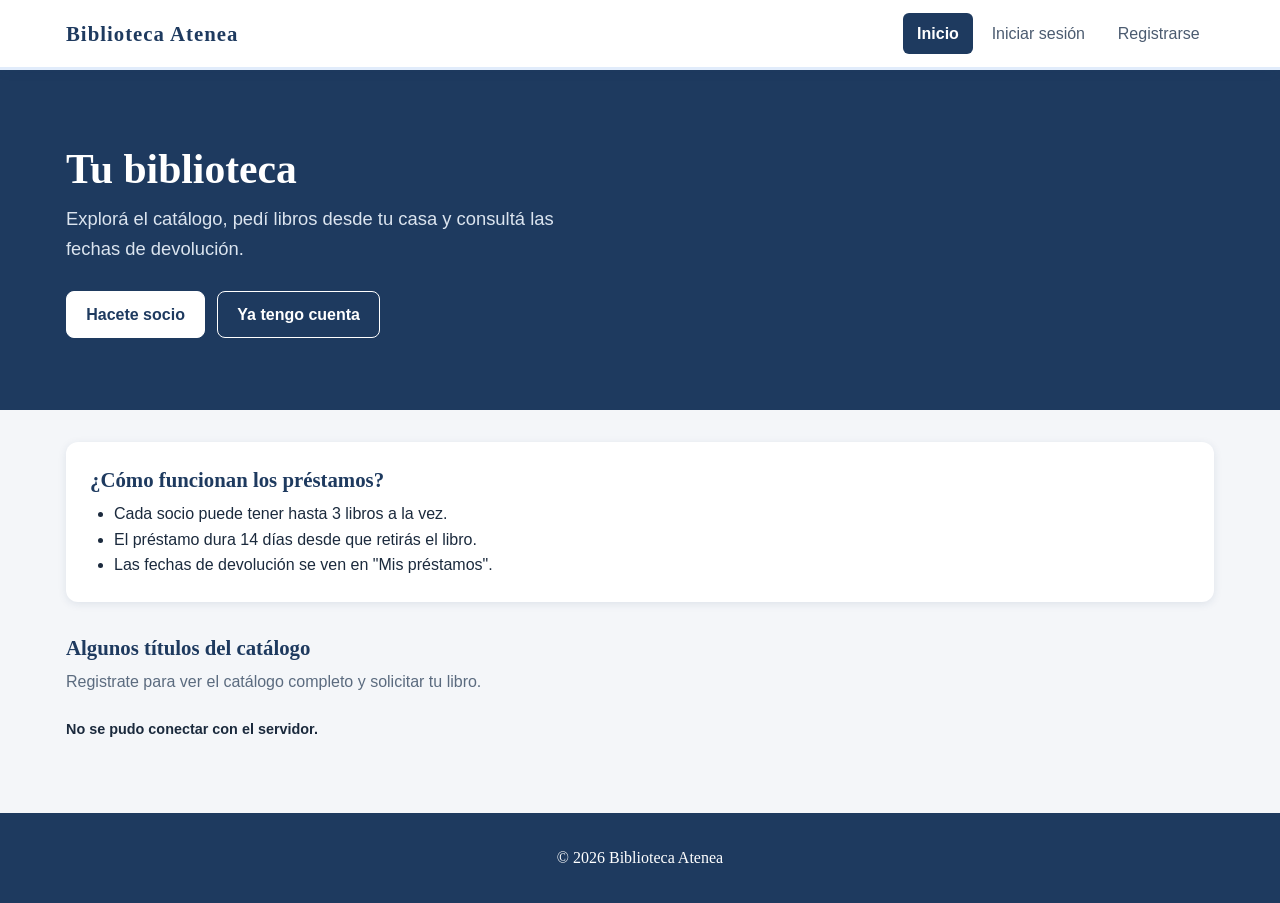
<file: index.html>
<!DOCTYPE html>
<html lang="es">
<head>
    <meta charset="UTF-8">
    <meta name="viewport" content="width=device-width, initial-scale=1.0">
    <title>Biblioteca Atenea - Préstamo de libros</title>
    <link rel="stylesheet" href="css/styles.css">
</head>
<body>
    <header id="encabezado" class="encabezado"></header>

    <main>
        <section class="hero">
            <div class="contenedor">
                <h1>Tu biblioteca</h1>
                <p>Explorá el catálogo, pedí libros desde tu casa y consultá las fechas de devolución.</p>
                <div id="acciones" class="hero-acciones">
                    <a class="btn btn-acento" href="registro.html">Hacete socio</a>
                    <a class="btn btn-claro" href="login.html">Ya tengo cuenta</a>
                </div>
            </div>
        </section>

        <div class="contenedor">
            <section class="panel info-prestamos">
                <h2>¿Cómo funcionan los préstamos?</h2>
                <ul class="lista">
                    <li>Cada socio puede tener hasta 3 libros a la vez.</li>
                    <li>El préstamo dura 14 días desde que retirás el libro.</li>
                    <li>Las fechas de devolución se ven en "Mis préstamos".</li>
                </ul>
            </section>

            <section class="seccion">
                <h2>Algunos títulos del catálogo</h2>
                <p class="texto-suave">Registrate para ver el catálogo completo y solicitar tu libro.</p>
                <div id="destacados" class="grilla-libros"></div>
            </section>
        </div>
    </main>

    <div id="mensaje" class="mensaje oculto"></div>

    <footer class="pie">
        <p>&copy; 2026 Biblioteca Atenea</p>
    </footer>

    <script src="js/config.js"></script>
    <script src="js/api.js"></script>
    <script src="js/auth.js"></script>
    <script src="js/ui.js"></script>
    <script src="js/paginas/inicio.js"></script>
</body>
</html>
</file>
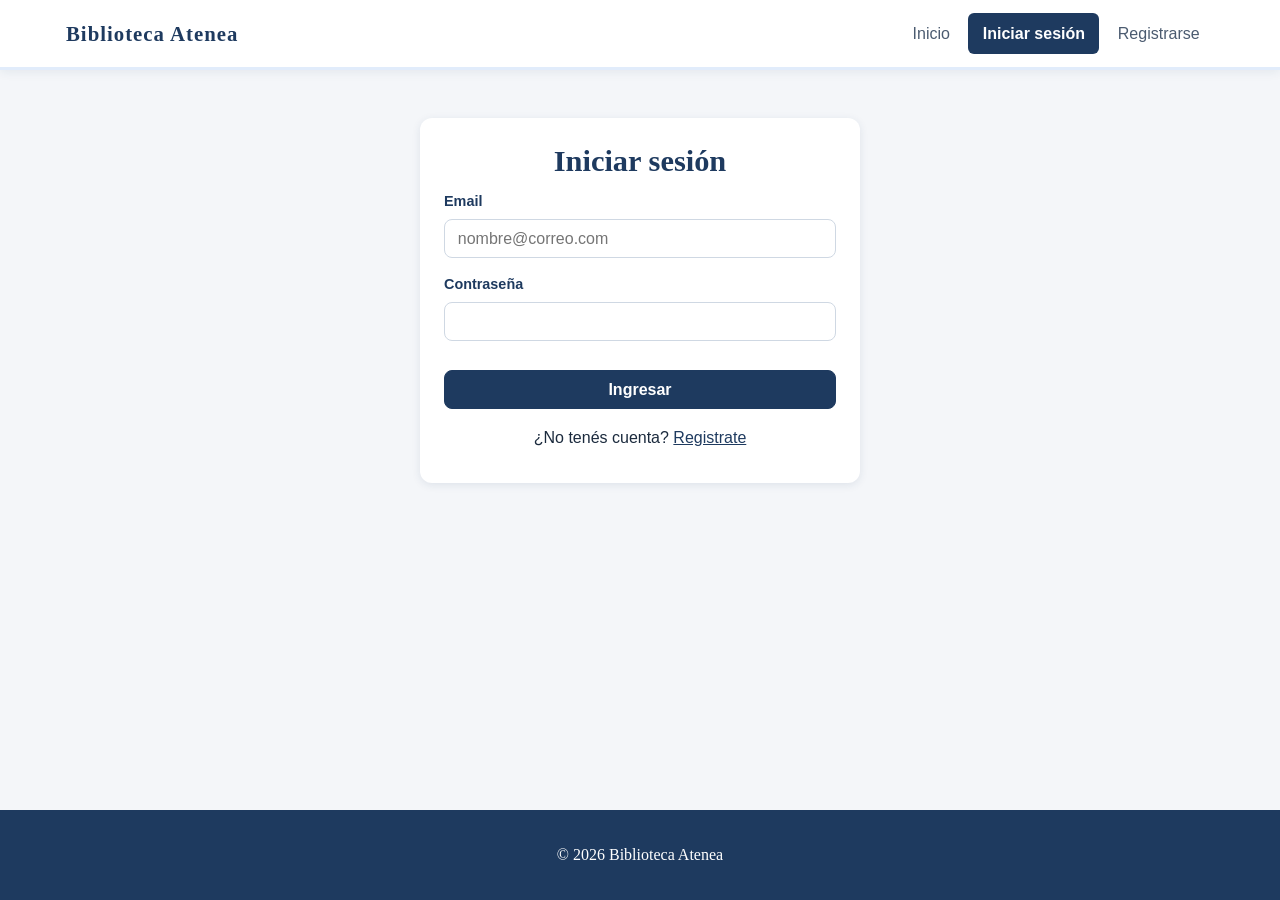
<file: admin-dashboard.html>
<!DOCTYPE html>
<html lang="es">
<head>
    <meta charset="UTF-8">
    <meta name="viewport" content="width=device-width, initial-scale=1.0">
    <title>Dashboard - Biblioteca Atenea</title>
    <link rel="stylesheet" href="css/styles.css">
</head>
<body>
    <header id="encabezado" class="encabezado"></header>

    <main id="contenido" class="contenedor oculto">
        <section class="cabecera cabecera-con-controles">
            <div>
                <h1>Dashboard</h1>
                <p class="texto-suave">Estado de los préstamos y libros más solicitados.</p>
            </div>
            <div class="campo">
                <label for="periodo">Período</label>
                <select id="periodo">
                    <option value="0">Todo el historial</option>
                    <option value="30">Últimos 30 días</option>
                    <option value="90">Últimos 90 días</option>
                </select>
            </div>
        </section>

        <section id="indicadores" class="indicadores"></section>

        <section class="graficos">
            <article class="panel">
                <h2>Estado de los préstamos</h2>
                <p class="texto-suave">Hacé clic en una columna para ver esos préstamos.</p>
                <div id="grafico-estados" class="grafico columnas"></div>
            </article>
            <article class="panel">
                <h2>Préstamos por género</h2>
                <div id="grafico-generos" class="grafico"></div>
            </article>
            <article class="panel grafico-ancho">
                <h2>Top 5 libros más solicitados</h2>
                <div id="grafico-libros" class="grafico"></div>
            </article>
        </section>

        <section class="panel seccion">
            <h2>Últimas solicitudes</h2>
            <div class="tabla-contenedor">
                <table class="tabla">
                    <thead>
                        <tr><th>Socio</th><th>Libro</th><th>Fecha</th><th>Estado</th></tr>
                    </thead>
                    <tbody id="tabla-ultimos"></tbody>
                </table>
            </div>
        </section>
    </main>

    <div id="mensaje" class="mensaje oculto"></div>

    <footer class="pie">
        <p>&copy; 2026 Biblioteca Atenea</p>
    </footer>

    <script src="js/config.js"></script>
    <script src="js/api.js"></script>
    <script src="js/auth.js"></script>
    <script src="js/ui.js"></script>
    <script src="js/paginas/admin-dashboard.js"></script>
</body>
</html>
</file>
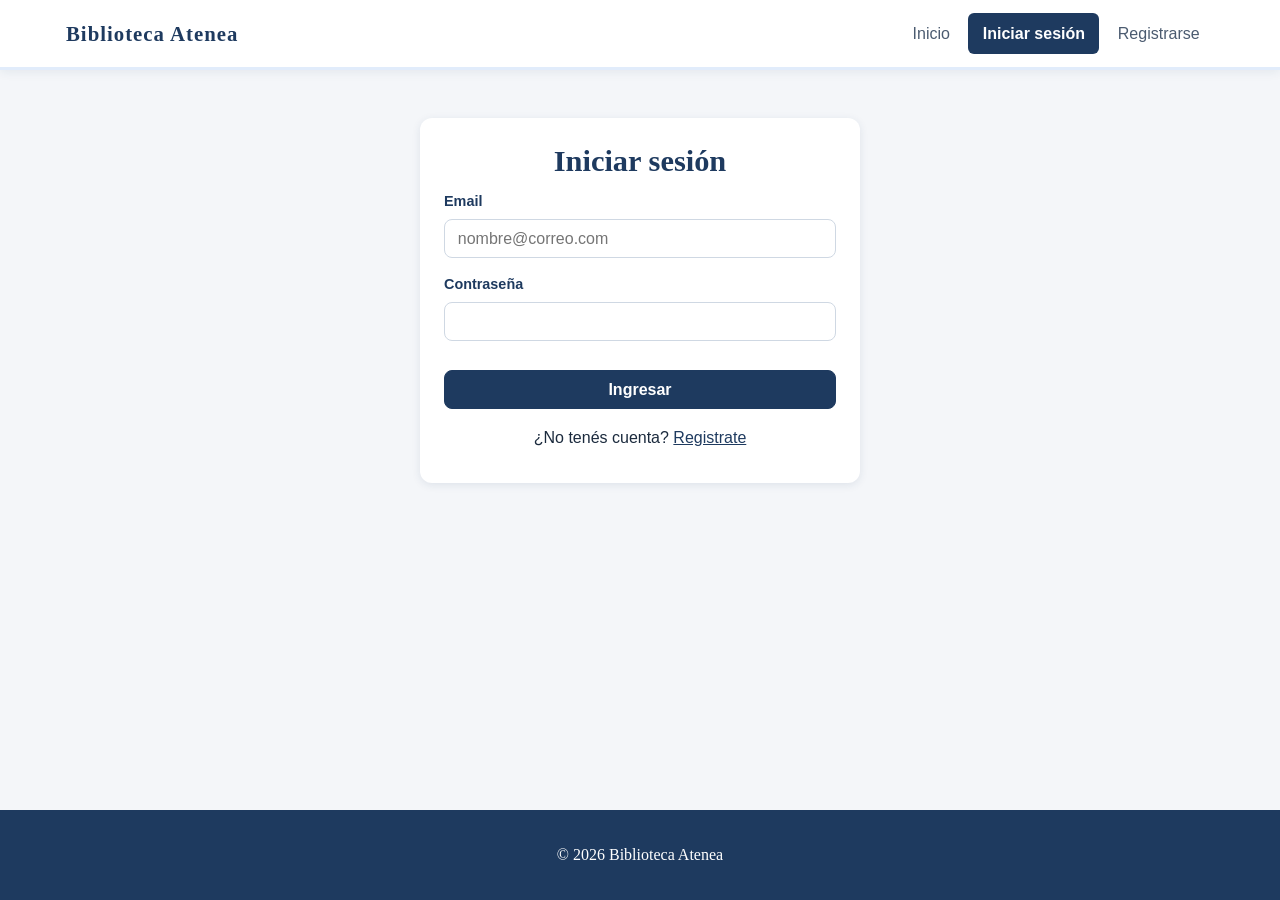
<file: admin-libros.html>
<!DOCTYPE html>
<html lang="es">
<head>
    <meta charset="UTF-8">
    <meta name="viewport" content="width=device-width, initial-scale=1.0">
    <title>Libros - Biblioteca Atenea</title>
    <link rel="stylesheet" href="css/styles.css">
</head>
<body>
    <header id="encabezado" class="encabezado"></header>

    <main id="contenido" class="contenedor oculto">
        <section class="cabecera">
            <h1>Inventario de libros</h1>
            <p id="resumen" class="texto-suave">Alta, baja y modificación de libros.</p>
        </section>

        <div class="dos-columnas">
            <section class="panel">
                <h2 id="titulo-form">Nuevo libro</h2>
                <form id="form-libro" class="formulario">
                    <label for="titulo">Título</label>
                    <input type="text" id="titulo" maxlength="120">

                    <label for="autor">Autor</label>
                    <input type="text" id="autor" maxlength="80">

                    <label for="genero">Género</label>
                    <input type="text" id="genero" maxlength="40">

                    <label for="isbn">ISBN (10 o 13 números)</label>
                    <input type="text" id="isbn" placeholder="9788437604572">

                    <label for="portada">URL de la portada (opcional)</label>
                    <input type="text" id="portada" placeholder="https://...">

                    <label class="check"><input type="checkbox" id="disponible" checked> Disponible para préstamo</label>

                    <p id="error-libro" class="error"></p>
                    <div class="botones">
                        <button type="submit" class="btn">Guardar</button>
                        <button type="button" id="btn-cancelar" class="btn btn-secundario">Cancelar</button>
                    </div>
                </form>
            </section>

            <section>
                <div class="filtros">
                    <div class="campo campo-busqueda">
                        <label for="buscador">Buscar</label>
                        <input type="search" id="buscador" placeholder="Título, autor o ISBN">
                    </div>
                    <div class="campo">
                        <label for="filtro-genero">Género</label>
                        <select id="filtro-genero"></select>
                    </div>
                    <div class="campo">
                        <label for="filtro-disponible">Disponibilidad</label>
                        <select id="filtro-disponible">
                            <option value="">Todos</option>
                            <option value="si">Disponibles</option>
                            <option value="no">Prestados</option>
                        </select>
                    </div>
                </div>

                <div class="panel tabla-contenedor">
                    <table class="tabla">
                        <thead>
                            <tr><th>Libro</th><th>Género</th><th>ISBN</th><th>Estado</th><th>Acciones</th></tr>
                        </thead>
                        <tbody id="tabla-libros"></tbody>
                    </table>
                </div>
            </section>
        </div>
    </main>

    <div id="mensaje" class="mensaje oculto"></div>

    <footer class="pie">
        <p>&copy; 2026 Biblioteca Atenea</p>
    </footer>

    <script src="js/config.js"></script>
    <script src="js/api.js"></script>
    <script src="js/auth.js"></script>
    <script src="js/ui.js"></script>
    <script src="js/paginas/admin-libros.js"></script>
</body>
</html>
</file>
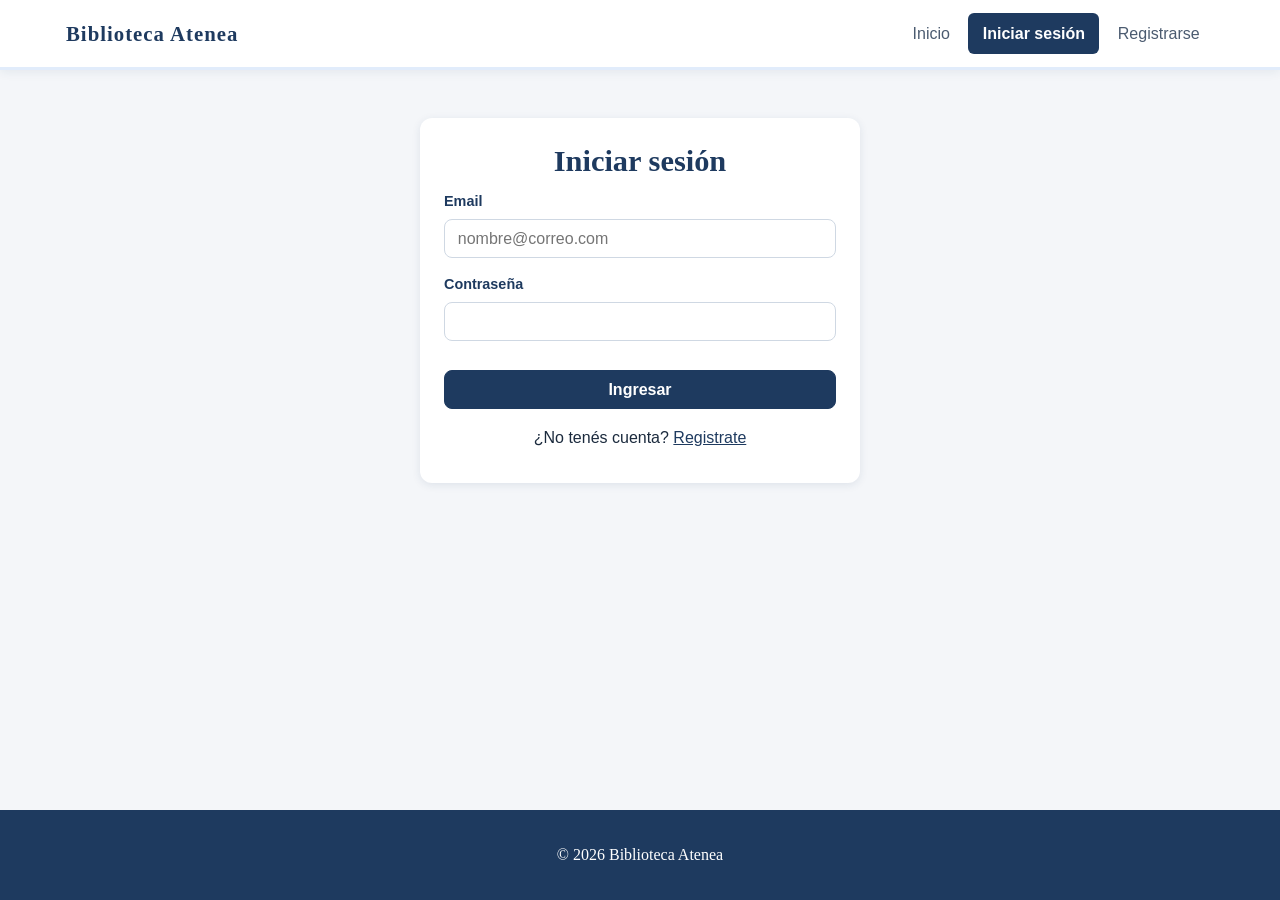
<file: admin-prestamos.html>
<!DOCTYPE html>
<html lang="es">
<head>
    <meta charset="UTF-8">
    <meta name="viewport" content="width=device-width, initial-scale=1.0">
    <title>Préstamos - Biblioteca Atenea</title>
    <link rel="stylesheet" href="css/styles.css">
</head>
<body>
    <header id="encabezado" class="encabezado"></header>

    <main id="contenido" class="contenedor oculto">
        <section class="cabecera">
            <h1>Gestión de préstamos</h1>
            <p id="resumen" class="texto-suave">Confirmá entregas, registrá devoluciones y controlá vencimientos.</p>
        </section>

        <section class="filtros">
            <div class="campo campo-busqueda">
                <label for="buscador">Buscar</label>
                <input type="search" id="buscador" placeholder="Socio, email o libro">
            </div>
            <div class="campo">
                <label for="filtro-estado">Estado</label>
                <select id="filtro-estado">
                    <option value="">Todos</option>
                    <option value="Solicitado">Solicitado</option>
                    <option value="En préstamo">En préstamo</option>
                    <option value="Devuelto">Devuelto</option>
                    <option value="Vencido">Vencido</option>
                </select>
            </div>
            <div class="campo">
                <label for="orden">Ordenar por</label>
                <select id="orden">
                    <option value="reciente">Más recientes</option>
                    <option value="limite">Fecha límite más próxima</option>
                </select>
            </div>
        </section>

        <section class="panel tabla-contenedor">
            <table class="tabla">
                <thead>
                    <tr>
                        <th>Socio</th><th>Libro</th><th>Préstamo</th><th>Límite</th>
                        <th>Estado</th><th>Cambiar estado</th><th></th>
                    </tr>
                </thead>
                <tbody id="tabla-prestamos"></tbody>
            </table>
        </section>
    </main>

    <div id="mensaje" class="mensaje oculto"></div>

    <footer class="pie">
        <p>&copy; 2026 Biblioteca Atenea</p>
    </footer>

    <script src="js/config.js"></script>
    <script src="js/api.js"></script>
    <script src="js/auth.js"></script>
    <script src="js/ui.js"></script>
    <script src="js/paginas/admin-prestamos.js"></script>
</body>
</html>
</file>
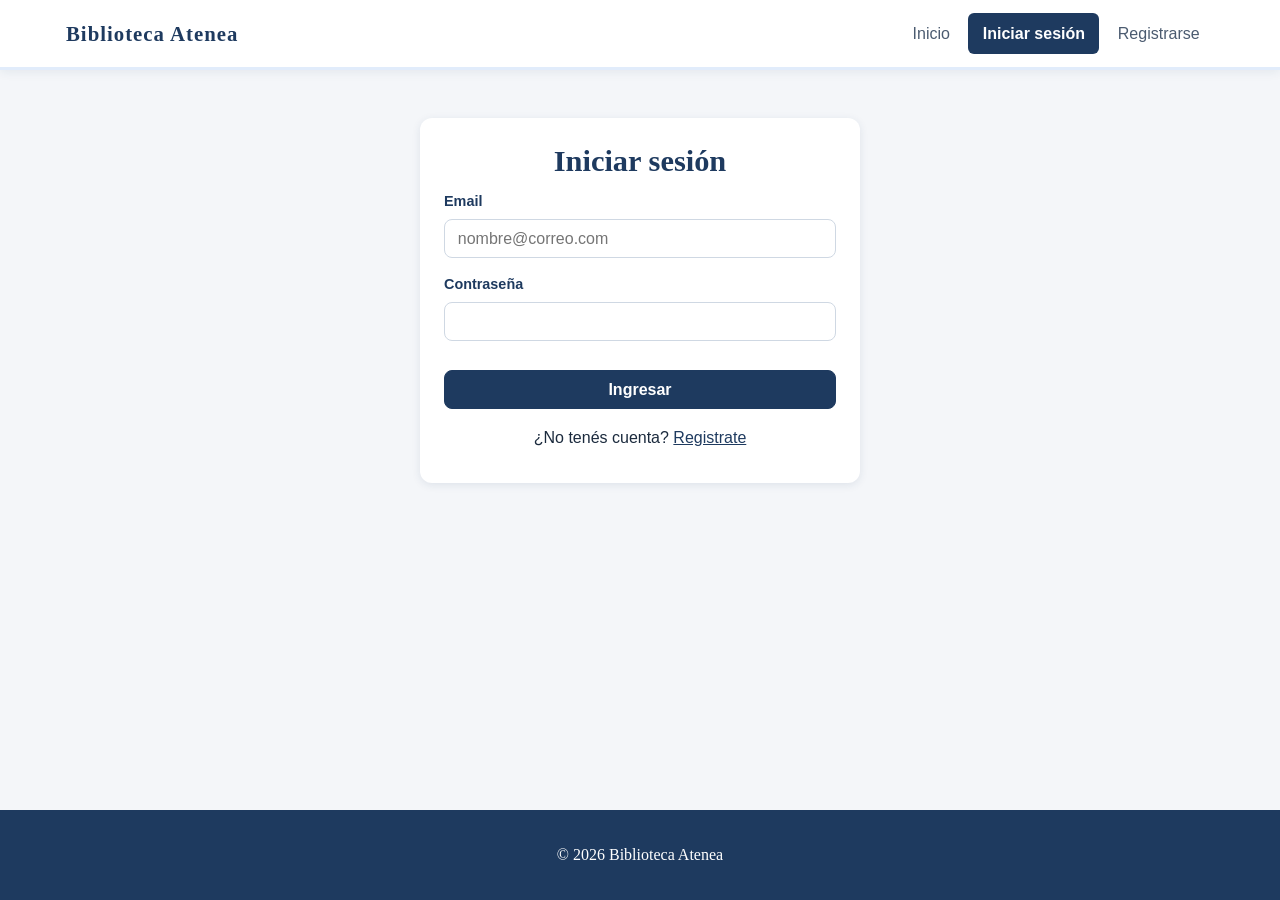
<file: admin-usuarios.html>
<!DOCTYPE html>
<html lang="es">
<head>
    <meta charset="UTF-8">
    <meta name="viewport" content="width=device-width, initial-scale=1.0">
    <title>Usuarios - Biblioteca Atenea</title>
    <link rel="stylesheet" href="css/styles.css">
</head>
<body>
    <header id="encabezado" class="encabezado"></header>

    <main id="contenido" class="contenedor oculto">
        <section class="cabecera">
            <h1>Usuarios</h1>
            <p id="resumen" class="texto-suave">Alta de usuarios y cambio de contraseñas.</p>
        </section>

        <div class="dos-columnas">
            <div>
                <section class="panel">
                    <h2>Nuevo usuario</h2>
                    <form id="form-usuario" class="formulario">
                        <label for="nombre">Nombre y apellido</label>
                        <input type="text" id="nombre" maxlength="60">

                        <label for="email">Email</label>
                        <input type="email" id="email">

                        <label for="password">Contraseña (mínimo 6 caracteres)</label>
                        <input type="password" id="password">

                        <label for="role">Rol</label>
                        <select id="role">
                            <option value="USUARIO">USUARIO (socio)</option>
                            <option value="ADMIN">ADMIN</option>
                        </select>

                        <p id="error-usuario" class="error"></p>
                        <button type="submit" class="btn">Crear usuario</button>
                    </form>
                </section>

                <!-- Se muestra al tocar "Cambiar contraseña" en la tabla -->
                <section id="panel-password" class="panel oculto">
                    <h2>Cambiar contraseña</h2>
                    <p id="usuario-elegido" class="texto-suave"></p>
                    <form id="form-password" class="formulario">
                        <label for="nueva">Nueva contraseña</label>
                        <input type="password" id="nueva">

                        <label for="confirmar">Repetir contraseña</label>
                        <input type="password" id="confirmar">

                        <p id="error-password" class="error"></p>
                        <div class="botones">
                            <button type="submit" class="btn">Guardar contraseña</button>
                            <button type="button" id="btn-cancelar" class="btn btn-secundario">Cancelar</button>
                        </div>
                    </form>
                </section>
            </div>

            <section>
                <div class="filtros">
                    <div class="campo campo-busqueda">
                        <label for="buscador">Buscar</label>
                        <input type="search" id="buscador" placeholder="Nombre o email">
                    </div>
                    <div class="campo">
                        <label for="filtro-rol">Rol</label>
                        <select id="filtro-rol">
                            <option value="">Todos</option>
                            <option value="USUARIO">Socios</option>
                            <option value="ADMIN">Administradores</option>
                        </select>
                    </div>
                </div>
                <div class="panel tabla-contenedor">
                    <table class="tabla">
                        <thead>
                            <tr><th>Usuario</th><th>Rol</th><th>Préstamos activos</th><th>Acciones</th></tr>
                        </thead>
                        <tbody id="tabla-usuarios"></tbody>
                    </table>
                </div>
            </section>
        </div>
    </main>

    <div id="mensaje" class="mensaje oculto"></div>

    <footer class="pie">
        <p>&copy; 2026 Biblioteca Atenea</p>
    </footer>

    <script src="js/config.js"></script>
    <script src="js/api.js"></script>
    <script src="js/auth.js"></script>
    <script src="js/ui.js"></script>
    <script src="js/paginas/admin-usuarios.js"></script>
</body>
</html>
</file>
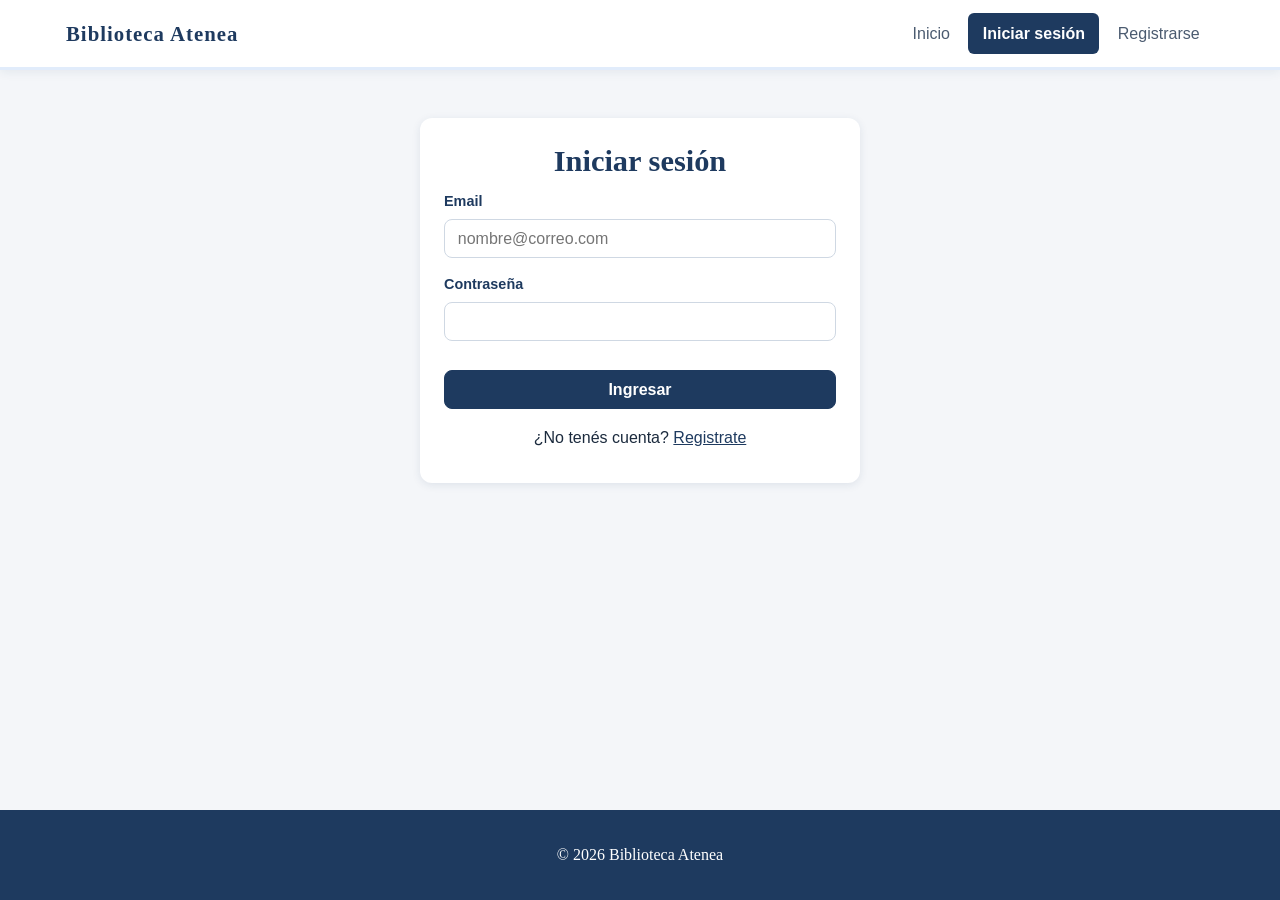
<file: catalogo.html>
<!DOCTYPE html>
<html lang="es">
<head>
    <meta charset="UTF-8">
    <meta name="viewport" content="width=device-width, initial-scale=1.0">
    <title>Catálogo - Biblioteca Atenea</title>
    <link rel="stylesheet" href="css/styles.css">
</head>
<body>
    <header id="encabezado" class="encabezado"></header>

    <main id="contenido" class="contenedor oculto">
        <section class="cabecera">
            <h1>Catálogo</h1>
            <p class="texto-suave">Explorá los libros y pedí tu préstamo online.</p>
        </section>

        <section class="filtros">
            <div class="campo campo-busqueda">
                <label for="buscador">Buscar</label>
                <input type="search" id="buscador" placeholder="Título, autor o ISBN">
            </div>
            <div class="campo">
                <label for="filtro-genero">Género</label>
                <select id="filtro-genero"></select>
            </div>
            <div class="campo">
                <label for="filtro-autor">Autor</label>
                <select id="filtro-autor"></select>
            </div>
            <label class="check"><input type="checkbox" id="solo-disponibles"> Solo disponibles</label>
            <button type="button" id="btn-limpiar" class="btn btn-secundario">Limpiar</button>
        </section>

        <p id="contador" class="texto-suave"></p>
        <section id="grilla-libros" class="grilla-libros"></section>
    </main>

    <!-- Ventana para confirmar la solicitud de préstamo -->
    <div id="modal" class="modal oculto">
        <div class="modal-contenido">
            <h2>Solicitar préstamo</h2>
            <div id="detalle" class="detalle"></div>
            <p class="nota">El plazo de devolución empieza a contar cuando retirás el libro en la biblioteca.</p>
            <p id="error-modal" class="error"></p>
            <div class="modal-botones">
                <button type="button" id="btn-cancelar" class="btn btn-secundario">Cancelar</button>
                <button type="button" id="btn-confirmar" class="btn">Confirmar solicitud</button>
            </div>
        </div>
    </div>

    <div id="mensaje" class="mensaje oculto"></div>

    <footer class="pie">
        <p>&copy; 2026 Biblioteca Atenea</p>
    </footer>

    <script src="js/config.js"></script>
    <script src="js/api.js"></script>
    <script src="js/auth.js"></script>
    <script src="js/ui.js"></script>
    <script src="js/paginas/catalogo.js"></script>
</body>
</html>
</file>
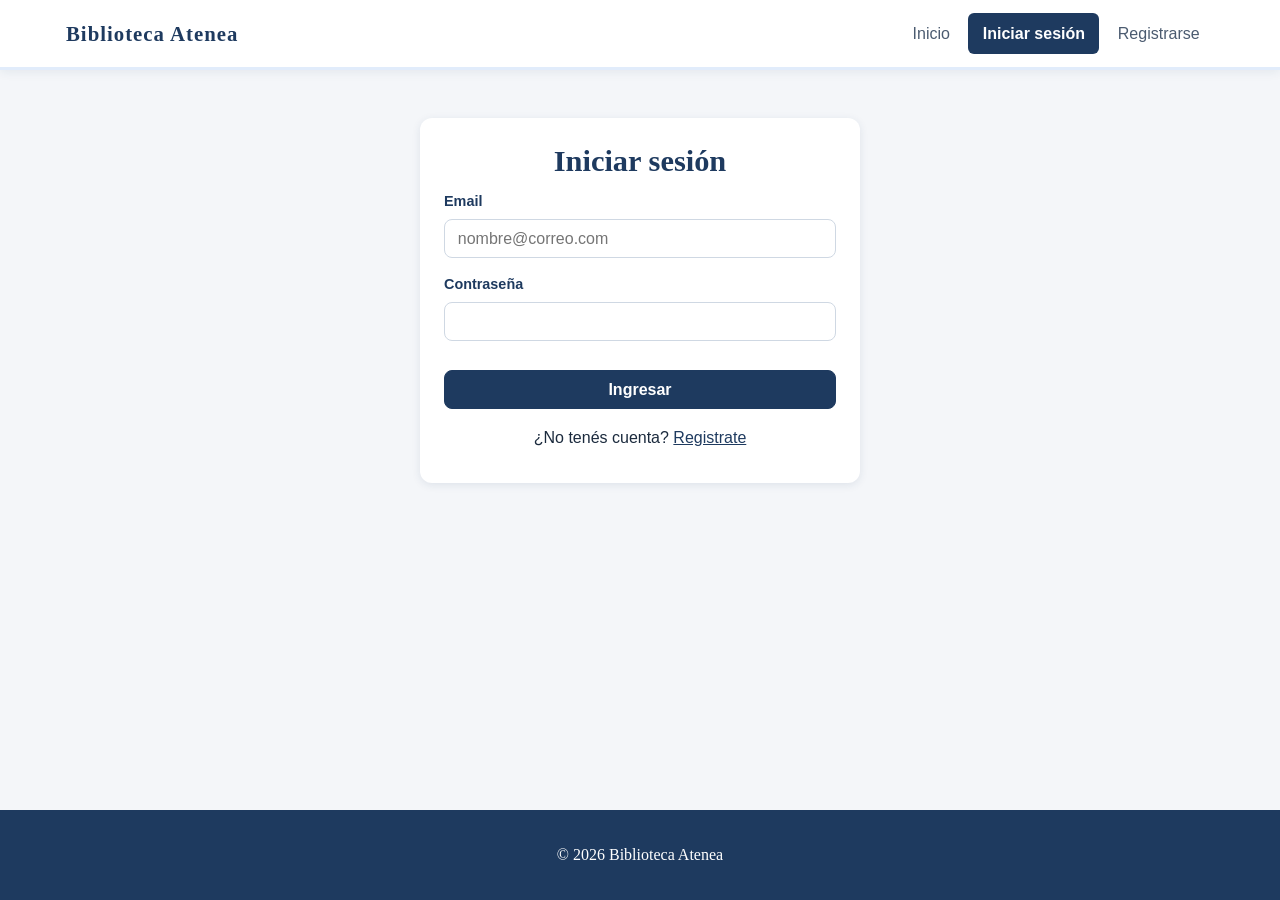
<file: login.html>
<!DOCTYPE html>
<html lang="es">
<head>
    <meta charset="UTF-8">
    <meta name="viewport" content="width=device-width, initial-scale=1.0">
    <title>Iniciar sesión - Biblioteca Atenea</title>
    <link rel="stylesheet" href="css/styles.css">
</head>
<body>
    <header id="encabezado" class="encabezado"></header>

    <main class="contenedor">
        <section class="panel panel-form">
            <h1>Iniciar sesión</h1>
            <form id="form-login" class="formulario">
                <label for="email">Email</label>
                <input type="email" id="email" placeholder="nombre@correo.com" required>

                <label for="password">Contraseña</label>
                <input type="password" id="password" required>

                <p id="error-login" class="error"></p>
                <button type="submit" class="btn btn-bloque">Ingresar</button>
            </form>
            <p class="centrado">¿No tenés cuenta? <a href="registro.html">Registrate</a></p>
        </section>
    </main>

    <div id="mensaje" class="mensaje oculto"></div>

    <footer class="pie">
        <p>&copy; 2026 Biblioteca Atenea</p>
    </footer>

    <script src="js/config.js"></script>
    <script src="js/api.js"></script>
    <script src="js/auth.js"></script>
    <script src="js/ui.js"></script>
    <script src="js/paginas/login.js"></script>
</body>
</html>
</file>
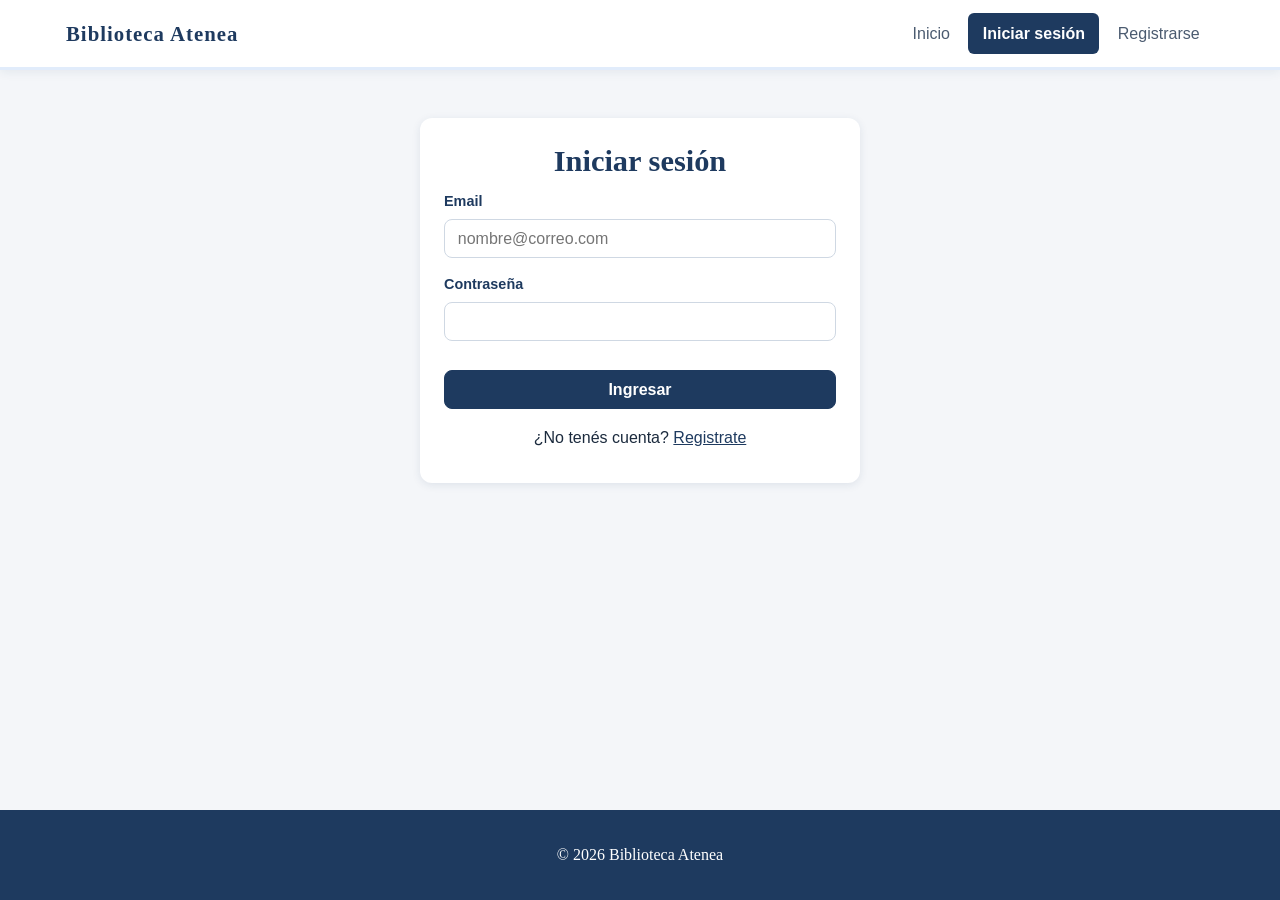
<file: mis-prestamos.html>
<!DOCTYPE html>
<html lang="es">
<head>
    <meta charset="UTF-8">
    <meta name="viewport" content="width=device-width, initial-scale=1.0">
    <title>Mis préstamos - Biblioteca Atenea</title>
    <link rel="stylesheet" href="css/styles.css">
</head>
<body>
    <header id="encabezado" class="encabezado"></header>

    <main id="contenido" class="contenedor oculto">
        <section class="cabecera">
            <h1>Mis préstamos</h1>
            <p class="texto-suave">Tus préstamos activos, las fechas límite y tu historial.</p>
        </section>

        <section id="resumen" class="indicadores"></section>

        <div class="pestanas">
            <button type="button" class="pestana activa" data-vista="activos">Activos (<span>0</span>)</button>
            <button type="button" class="pestana" data-vista="historial">Historial (<span>0</span>)</button>
            <button type="button" class="pestana" data-vista="todos">Todos (<span>0</span>)</button>
        </div>

        <section id="lista-prestamos" class="lista-prestamos"></section>
    </main>

    <div id="mensaje" class="mensaje oculto"></div>

    <footer class="pie">
        <p>&copy; 2026 Biblioteca Atenea</p>
    </footer>

    <script src="js/config.js"></script>
    <script src="js/api.js"></script>
    <script src="js/auth.js"></script>
    <script src="js/ui.js"></script>
    <script src="js/paginas/mis-prestamos.js"></script>
</body>
</html>
</file>
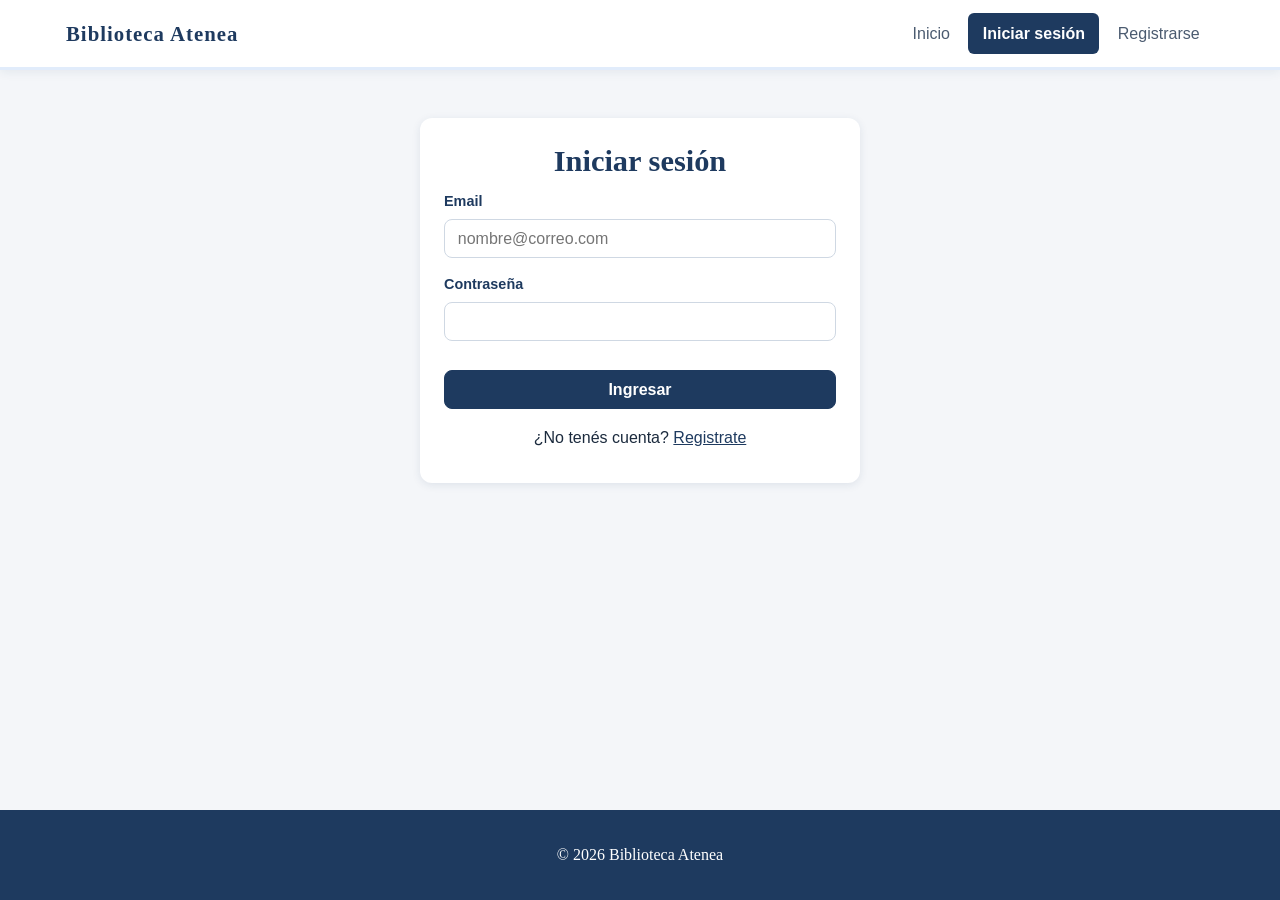
<file: perfil.html>
<!DOCTYPE html>
<html lang="es">
<head>
    <meta charset="UTF-8">
    <meta name="viewport" content="width=device-width, initial-scale=1.0">
    <title>Mi perfil - Biblioteca Atenea</title>
    <link rel="stylesheet" href="css/styles.css">
</head>
<body>
    <header id="encabezado" class="encabezado"></header>

    <main id="contenido" class="contenedor oculto">
        <section class="cabecera">
            <h1>Mi perfil</h1>
            <p class="texto-suave">Tus datos personales de socio.</p>
        </section>

        <div class="dos-columnas">
            <section class="panel">
                <h2>Datos personales</h2>
                <form id="form-datos" class="formulario">
                    <label for="nombre">Nombre y apellido</label>
                    <input type="text" id="nombre" maxlength="60" required>

                    <label for="email">Email</label>
                    <input type="email" id="email" required>

                    <p id="error-datos" class="error"></p>
                    <button type="submit" class="btn">Guardar cambios</button>
                </form>
            </section>

            <section class="panel">
                <h2>Cambiar contraseña</h2>
                <form id="form-password" class="formulario">
                    <label for="actual">Contraseña actual</label>
                    <input type="password" id="actual" required>

                    <label for="nueva">Nueva contraseña (mínimo 6 caracteres)</label>
                    <input type="password" id="nueva" required>

                    <label for="confirmar">Repetir nueva contraseña</label>
                    <input type="password" id="confirmar" required>

                    <p id="error-password" class="error"></p>
                    <button type="submit" class="btn">Actualizar contraseña</button>
                </form>
            </section>
        </div>
    </main>

    <div id="mensaje" class="mensaje oculto"></div>

    <footer class="pie">
        <p>&copy; 2026 Biblioteca Atenea</p>
    </footer>

    <script src="js/config.js"></script>
    <script src="js/api.js"></script>
    <script src="js/auth.js"></script>
    <script src="js/ui.js"></script>
    <script src="js/paginas/perfil.js"></script>
</body>
</html>
</file>
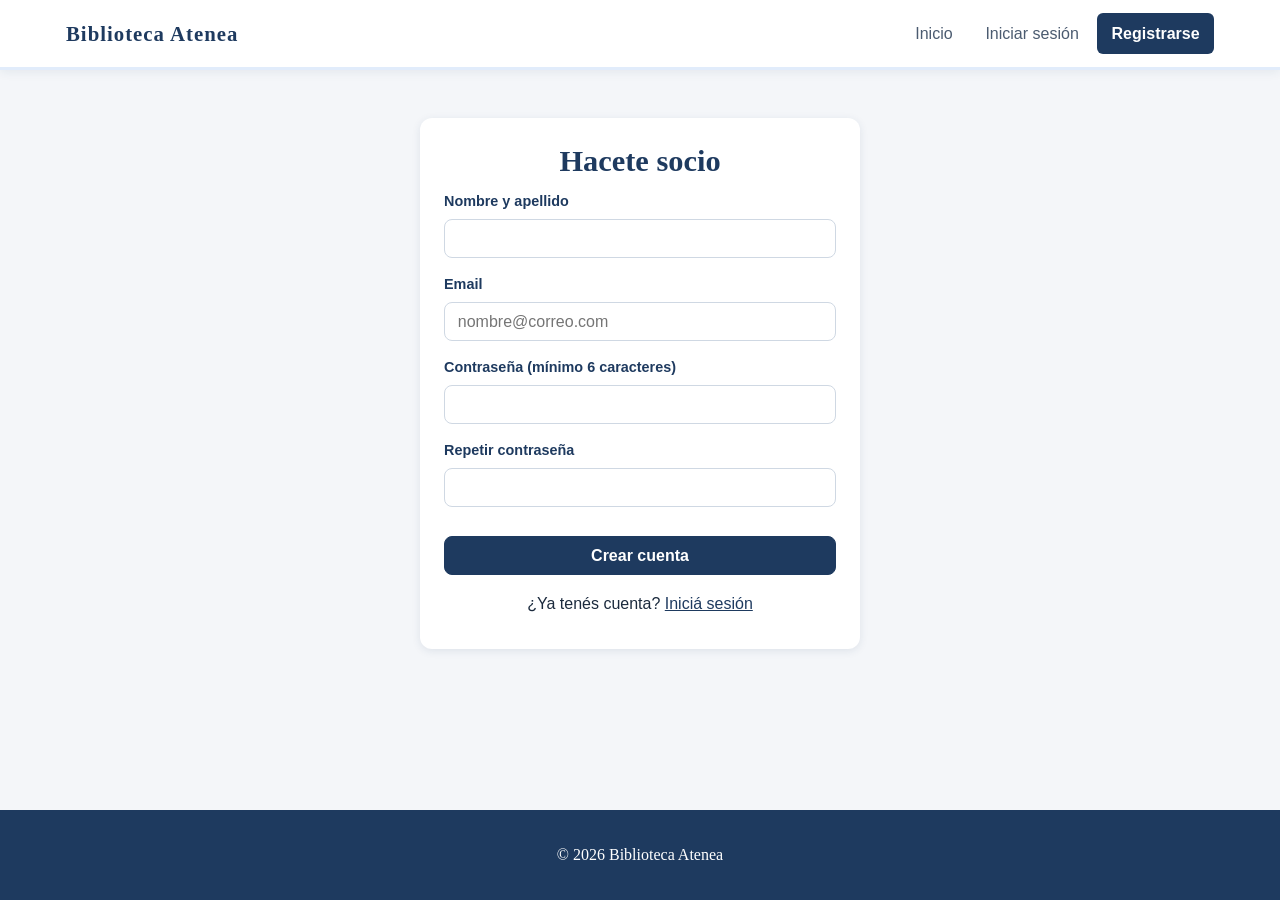
<file: registro.html>
<!DOCTYPE html>
<html lang="es">
<head>
    <meta charset="UTF-8">
    <meta name="viewport" content="width=device-width, initial-scale=1.0">
    <title>Registrarse - Biblioteca Atenea</title>
    <link rel="stylesheet" href="css/styles.css">
</head>
<body>
    <header id="encabezado" class="encabezado"></header>

    <main class="contenedor">
        <section class="panel panel-form">
            <h1>Hacete socio</h1>
            <form id="form-registro" class="formulario">
                <label for="nombre">Nombre y apellido</label>
                <input type="text" id="nombre" maxlength="60" required>

                <label for="email">Email</label>
                <input type="email" id="email" placeholder="nombre@correo.com" required>

                <label for="password">Contraseña (mínimo 6 caracteres)</label>
                <input type="password" id="password" required>

                <label for="confirmar">Repetir contraseña</label>
                <input type="password" id="confirmar" required>

                <p id="error-registro" class="error"></p>
                <button type="submit" class="btn btn-bloque">Crear cuenta</button>
            </form>
            <p class="centrado">¿Ya tenés cuenta? <a href="login.html">Iniciá sesión</a></p>
        </section>
    </main>

    <div id="mensaje" class="mensaje oculto"></div>

    <footer class="pie">
        <p>&copy; 2026 Biblioteca Atenea</p>
    </footer>

    <script src="js/config.js"></script>
    <script src="js/api.js"></script>
    <script src="js/auth.js"></script>
    <script src="js/ui.js"></script>
    <script src="js/paginas/registro.js"></script>
</body>
</html>
</file>
<file: css/styles.css>
/* Estilos generales - Biblioteca Atenea */

/* reset */
* {
    margin: 0;
    padding: 0;
    box-sizing: border-box;
}

body {
    font-family: Arial, Helvetica, sans-serif;
    font-size: 1rem;
    line-height: 1.6;
    color: #1b2a3d;
    background-color: #f4f6f9;
    min-height: 100vh;
    display: flex;
    flex-direction: column;
}

main {
    flex: 1;
    padding-bottom: 2rem;
}

h1, h2, h3 {
    font-family: Georgia, 'Times New Roman', serif;
    color: #1e3a5f;
    line-height: 1.3;
    margin-bottom: 0.5rem;
}

h1 { font-size: 1.9rem; }
h2 { font-size: 1.3rem; }
h3 { font-size: 1.1rem; }

p {
    margin-bottom: 0.5rem;
}

a {
    color: #1e3a5f;
}

img {
    max-width: 100%;
}

input, select, button {
    font-family: inherit;
    font-size: 1rem;
}

/* clases de ayuda */
.oculto {
    display: none !important;
}

.texto-suave {
    color: #5b6b7f;
}

.centrado {
    text-align: center;
    margin-top: 1rem;
}

.contenedor {
    width: 100%;
    max-width: 1180px;
    margin: 0 auto;
    padding: 0 1rem;
}

/* encabezado y menú */
.encabezado {
    background-color: #ffffff;
    color: #1e3a5f;
    position: sticky;
    top: 0;
    z-index: 10;
    border-bottom: 3px solid #e1ecfb;
    box-shadow: 0 2px 10px rgba(30, 58, 95, 0.08);
}

.barra-superior {
    display: flex;
    flex-wrap: wrap;
    justify-content: space-between;
    align-items: center;
    min-height: 4.2rem;
}

.logo {
    color: #1e3a5f;
    text-decoration: none;
    font-family: Georgia, 'Times New Roman', serif;
    font-size: 1.3rem;
    font-weight: bold;
    letter-spacing: 1px;
}

.btn-menu {
    background: none;
    border: 1px solid #1e3a5f;
    color: #1e3a5f;
    padding: 0.4rem 0.8rem;
    border-radius: 6px;
    cursor: pointer;
}

/* en celular el menú está oculto hasta tocar el botón */
.menu {
    display: none;
    width: 100%;
    padding-bottom: 1rem;
}

.menu.abierto {
    display: block;
}

.menu ul {
    list-style: none;
}

.menu a {
    display: block;
    padding: 0.5rem 0.9rem;
    color: #4b5b70;
    text-decoration: none;
    border-radius: 6px;
}

.menu a:hover {
    background-color: #eef2f7;
    color: #1e3a5f;
}

.menu a.activo {
    background-color: #1e3a5f;
    color: #ffffff;
    font-weight: bold;
}

.usuario {
    display: flex;
    justify-content: space-between;
    align-items: center;
    gap: 0.75rem;
    margin-top: 0.75rem;
    padding-top: 0.75rem;
    border-top: 1px solid #e1ecfb;
    font-size: 0.9rem;
}

/* en pantallas grandes el menú queda en una sola fila */
@media (min-width: 900px) {
    .btn-menu {
        display: none;
    }

    .menu {
        display: flex;
        width: auto;
        align-items: center;
        gap: 1.5rem;
        padding: 0;
    }

    .menu ul {
        display: flex;
        gap: 0.25rem;
    }

    .usuario {
        margin: 0;
        padding: 0 0 0 1.5rem;
        border-top: none;
        border-left: 1px solid #e1ecfb;
    }
}

/* botones */
.btn {
    display: inline-block;
    padding: 0.6rem 1.2rem;
    border: 1px solid #1e3a5f;
    border-radius: 8px;
    background-color: #1e3a5f;
    color: #ffffff;
    font-weight: bold;
    text-decoration: none;
    text-align: center;
    cursor: pointer;
    transition: background-color 0.2s;
}

.btn:hover {
    background-color: #2c5282;
}

.btn:disabled {
    opacity: 0.55;
    cursor: not-allowed;
}

.btn-secundario {
    background-color: #ffffff;
    color: #1e3a5f;
    border-color: #cfd8e3;
}

.btn-secundario:hover {
    background-color: #eef2f7;
}

.btn-acento {
    background-color: #ffffff;
    border-color: #ffffff;
    color: #1e3a5f;
}

.btn-acento:hover {
    background-color: #d0e0f7;
}

.btn-claro {
    background: none;
    border-color: #1e3a5f;
    color: #1e3a5f;
}

.btn-claro:hover {
    background-color: #1e3a5f;
    color: #ffffff;
}

/* botón de eliminar: blanco con borde oscuro para diferenciarlo de los demás */
.btn-peligro {
    background-color: #ffffff;
    border-color: #1b2a3d;
    color: #1b2a3d;
}

.btn-peligro:hover {
    background-color: #1b2a3d;
    color: #ffffff;
}

.btn-chico {
    padding: 0.3rem 0.7rem;
    font-size: 0.85rem;
}

.btn-bloque {
    width: 100%;
}

.botones {
    display: flex;
    flex-wrap: wrap;
    gap: 0.5rem;
}

/* paneles y estructura de páginas */
.panel,
.filtros,
.card,
.indicador,
.tarjeta-prestamo,
.modal-contenido {
    background-color: #ffffff;
    border-radius: 12px;
    box-shadow: 0 2px 8px rgba(30, 58, 95, 0.1);
}

.panel {
    padding: 1.5rem;
    margin-bottom: 1.25rem;
}

/* login y registro: tarjeta centrada */
.panel-form {
    max-width: 440px;
    margin: 3rem auto;
}

.panel-form h1 {
    text-align: center;
}

.cabecera {
    margin: 2rem 0 1.25rem;
}

.cabecera-con-controles {
    display: flex;
    flex-wrap: wrap;
    justify-content: space-between;
    align-items: flex-end;
    gap: 1rem;
}

.seccion {
    margin: 2rem 0;
}

.dos-columnas {
    display: grid;
    grid-template-columns: 1fr;
    gap: 1.25rem;
    align-items: start;
}

@media (min-width: 960px) {
    .dos-columnas {
        grid-template-columns: 340px 1fr;
    }
}

/* formularios */
.formulario {
    display: flex;
    flex-direction: column;
    gap: 0.4rem;
}

.formulario label,
.campo label {
    font-weight: 600;
    font-size: 0.9rem;
    color: #1e3a5f;
}

.formulario input,
.formulario select,
.campo input,
.campo select,
.acciones select {
    width: 100%;
    padding: 0.6rem 0.8rem;
    border: 1px solid #cfd8e3;
    border-radius: 8px;
    background-color: #ffffff;
    margin-bottom: 0.5rem;
}

.acciones select {
    width: auto;
    margin: 0;
    padding: 0.35rem 0.6rem;
}

input:focus,
select:focus {
    outline: none;
    border-color: #1e3a5f;
}

.check {
    display: flex;
    align-items: center;
    gap: 0.5rem;
    cursor: pointer;
}

.formulario .check input {
    width: auto;
    margin: 0;
}

.error {
    color: #1b2a3d;
    font-size: 0.9rem;
    font-weight: bold;
}

.nota {
    background-color: #eef2f7;
    border-left: 4px solid #9db4d3;
    border-radius: 6px;
    padding: 0.6rem 0.9rem;
    font-size: 0.9rem;
}

/* barra de filtros: una columna en celular, varias en pantallas grandes */
.filtros {
    display: grid;
    grid-template-columns: 1fr;
    gap: 0.75rem;
    align-items: end;
    padding: 1rem 1.25rem;
    margin-bottom: 1.5rem;
}

.filtros .campo input,
.filtros .campo select {
    margin-bottom: 0;
}

@media (min-width: 640px) {
    .filtros {
        grid-template-columns: 1fr 1fr;
    }

    .campo-busqueda {
        grid-column: 1 / 3;
    }
}

@media (min-width: 1024px) {
    .filtros {
        grid-template-columns: 2fr 1fr 1fr auto auto;
    }

    .campo-busqueda {
        grid-column: auto;
    }
}

/* inicio */
.hero {
    background-color: #1e3a5f;
    color: #ffffff;
    padding: 4.5rem 0;
}

.hero h1 {
    color: #ffffff;
    font-size: 2.6rem;
}

.hero p {
    max-width: 50ch;
    font-size: 1.15rem;
    color: #dbe4ef;
}

/* sobre el fondo azul de la portada el botón va en blanco */
.hero .btn-claro {
    border-color: #ffffff;
    color: #ffffff;
}

.hero .btn-claro:hover {
    background-color: #ffffff;
    color: #1e3a5f;
}

.hero-acciones {
    display: flex;
    flex-wrap: wrap;
    gap: 0.75rem;
    margin-top: 1.75rem;
}

.info-prestamos {
    margin-top: 2rem;
}

.info-prestamos .lista {
    margin-bottom: 0;
}

/* cards de libros */
.grilla-libros {
    display: grid;
    grid-template-columns: repeat(auto-fill, minmax(200px, 1fr));
    gap: 1.5rem;
    margin-bottom: 2rem;
}

.card {
    display: flex;
    flex-direction: column;
    overflow: hidden;
    transition: transform 0.2s, box-shadow 0.2s;
}

.card:hover {
    transform: translateY(-5px);
    box-shadow: 0 10px 20px rgba(30, 58, 95, 0.18);
}

.portada {
    width: 100%;
    height: 280px;
    object-fit: cover;
    background-color: #e8edf3;
}

.portada-chica {
    width: 96px;
    height: 144px;
    object-fit: cover;
    border-radius: 6px;
}

.portada-mini {
    width: 48px;
    height: 72px;
    object-fit: cover;
    border-radius: 4px;
}

.card-cuerpo {
    display: flex;
    flex-direction: column;
    gap: 0.3rem;
    flex: 1;
    padding: 1rem;
}

.card-cuerpo h2,
.card-cuerpo h3 {
    font-size: 1rem;
    margin: 0;
}

/* separa los libros destacados de la frase de arriba */
.seccion .grilla-libros {
    margin-top: 1.5rem;
}

/* en la portada se muestran 4 libros: en pantallas grandes ocupan todo el ancho */
@media (min-width: 900px) {
    .seccion .grilla-libros {
        grid-template-columns: repeat(4, 1fr);
        gap: 2rem;
    }

    .seccion .portada {
        height: 370px;
    }
}

.card-cuerpo .btn {
    margin-top: auto;
    padding: 0.55rem 0.5rem;
    font-size: 0.9rem;
}

.autor {
    color: #5b6b7f;
    font-size: 0.9rem;
    margin: 0;
}

.dato {
    font-size: 0.8rem;
    color: #8a97a8;
}

/* etiquetas redondeadas: disponibilidad, estado y rol */
.disponibilidad,
.estado,
.rol {
    display: inline-block;
    padding: 0.15rem 0.7rem;
    border-radius: 999px;
    font-size: 0.78rem;
    font-weight: bold;
    background-color: #eef2f7;
}

.disponibilidad {
    align-self: flex-start;
    margin: 0.3rem 0 0.6rem;
}

.disponibilidad.si {
    background-color: #e1ecfb;
    color: #1e3a5f;
}

.disponibilidad.no {
    background-color: #1e3a5f;
    color: #ffffff;
}

/* mismos colores que el gráfico de estados del dashboard */
.estado.solicitado { background-color: #dbeafe; color: #1d4ed8; }
.estado.en-prestamo { background-color: #fef3c7; color: #b45309; }
.estado.devuelto { background-color: #ccfbf1; color: #0f766e; }
.estado.vencido { background-color: #fee2e2; color: #b91c1c; }

.rol-admin {
    background-color: #eef2f7;
    color: #1e3a5f;
}

/* ventana modal */
.modal {
    position: fixed;
    top: 0;
    left: 0;
    width: 100%;
    height: 100%;
    background-color: rgba(30, 58, 95, 0.65);
    display: flex;
    justify-content: center;
    align-items: center;
    padding: 1rem;
    z-index: 20;
}

.modal-contenido {
    padding: 1.75rem;
    width: 100%;
    max-width: 520px;
    box-shadow: 0 15px 40px rgba(30, 58, 95, 0.3);
}

.detalle {
    display: flex;
    gap: 1.25rem;
    margin: 1rem 0;
}

.modal-botones {
    display: flex;
    justify-content: flex-end;
    flex-wrap: wrap;
    gap: 0.5rem;
    margin-top: 1rem;
}

/* tablas: con pantallas chicas se desplazan hacia el costado */
.tabla-contenedor {
    overflow-x: auto;
    padding: 0;
}

.tabla {
    width: 100%;
    border-collapse: collapse;
    font-size: 0.92rem;
}

.tabla th,
.tabla td {
    padding: 0.8rem 1rem;
    text-align: left;
    border-bottom: 1px solid #e8edf3;
    vertical-align: middle;
}

.tabla th {
    background-color: #e8edf3;
    color: #1e3a5f;
    font-size: 0.75rem;
    text-transform: uppercase;
}

/* filas intercaladas para leer mejor la tabla */
.tabla tbody tr:nth-child(even) {
    background-color: #f4f6f9;
}

.celda-libro {
    display: flex;
    align-items: center;
    gap: 0.75rem;
}

.acciones {
    white-space: nowrap;
}

/* indicadores (dashboard y mis préstamos) */
.indicadores {
    display: grid;
    grid-template-columns: repeat(auto-fit, minmax(160px, 1fr));
    gap: 1rem;
    margin-bottom: 1.5rem;
}

.indicador {
    display: flex;
    flex-direction: column;
    border-top: 4px solid #1e3a5f;
    padding: 1rem 1.25rem;
    color: #5b6b7f;
    font-size: 0.85rem;
}

.indicador .numero {
    font-family: Georgia, 'Times New Roman', serif;
    font-size: 2rem;
    font-weight: bold;
    color: #1e3a5f;
}

/* en el dashboard cada indicador tiene su color */
#indicadores .indicador:nth-child(1) { border-top-color: #1e3a5f; }
#indicadores .indicador:nth-child(2) { border-top-color: #3b82f6; }
#indicadores .indicador:nth-child(3) { border-top-color: #f59e0b; }
#indicadores .indicador:nth-child(4) { border-top-color: #14b8a6; }
#indicadores .indicador:nth-child(5) { border-top-color: #ef4444; }
#indicadores .indicador:nth-child(6) { border-top-color: #8b5cf6; }

.indicador.alerta .numero {
    color: #ef4444;
}

/* colores de los gráficos */
.color-1 { background-color: #1e3a5f; }
.color-2 { background-color: #3b82f6; }
.color-3 { background-color: #14b8a6; }
.color-4 { background-color: #f59e0b; }
.color-5 { background-color: #ef4444; }
.color-6 { background-color: #8b5cf6; }

/* gráficos */
.graficos {
    display: grid;
    grid-template-columns: 1fr;
    gap: 1.25rem;
}

@media (min-width: 900px) {
    .graficos {
        grid-template-columns: 1fr 1fr;
    }

    .grafico-ancho {
        grid-column: 1 / 3;
    }
}

.grafico {
    margin-top: 1rem;
}

/* 1) columnas verticales: estados de los préstamos */
.columnas {
    display: flex;
    justify-content: space-around;
    align-items: flex-end;
    gap: 0.75rem;
    height: 260px;
}

.columna-item {
    flex: 1;
    display: flex;
    flex-direction: column;
    align-items: center;
    height: 100%;
    color: inherit;
    text-decoration: none;
    border-radius: 8px;
    padding: 0.3rem;
}

.columna-item:hover {
    background-color: #eef2f7;
}

.columna-valor {
    font-weight: bold;
    font-size: 1.1rem;
    color: #1e3a5f;
}

/* el fondo ocupa el alto libre y la columna crece desde abajo */
.columna-fondo {
    flex: 1;
    width: 100%;
    max-width: 60px;
    display: flex;
    flex-direction: column;
    justify-content: flex-end;
    align-items: center;
    gap: 0.3rem;
    margin-bottom: 0.3rem;
}

.columna {
    width: 100%;
    border-radius: 8px 8px 0 0;
}

.columna.solicitado { background-color: #3b82f6; }
.columna.en-prestamo { background-color: #f59e0b; }
.columna.devuelto { background-color: #14b8a6; }
.columna.vencido { background-color: #ef4444; }

.columna-nombre {
    font-size: 0.85rem;
    text-align: center;
}

.columna-nombre small {
    display: block;
    color: #5b6b7f;
}

/* 2) barra apilada con leyenda: préstamos por género */
.apilada {
    display: flex;
    height: 2.5rem;
    border-radius: 8px;
    overflow: hidden;
    margin-bottom: 1.25rem;
}

.leyenda {
    list-style: none;
    display: grid;
    grid-template-columns: 1fr 1fr;
    gap: 0.5rem 1rem;
    font-size: 0.9rem;
}

.leyenda li {
    display: flex;
    align-items: center;
    gap: 0.5rem;
}

.punto {
    width: 0.9rem;
    height: 0.9rem;
    border-radius: 50%;
    flex-shrink: 0;
}

/* 3) ranking con barras horizontales: libros más pedidos */
.ranking-fila {
    display: grid;
    grid-template-columns: 2rem 11rem 1fr 3rem;
    align-items: center;
    gap: 0.75rem;
    padding: 0.45rem 0;
}

.ranking-pos {
    width: 2rem;
    height: 2rem;
    line-height: 2rem;
    border-radius: 50%;
    color: #ffffff;
    font-weight: bold;
    text-align: center;
}

.barra-nombre {
    font-size: 0.9rem;
}

.barra-fondo {
    display: block;
    height: 1.4rem;
    background-color: #eef2f7;
    border-radius: 999px;
    overflow: hidden;
}

.barra {
    display: block;
    height: 100%;
    border-radius: 999px;
}

.barra-valor {
    font-weight: bold;
    font-size: 0.9rem;
    color: #1e3a5f;
}

/* mis préstamos */
.pestanas {
    display: flex;
    gap: 0.25rem;
    border-bottom: 2px solid #e1ecfb;
    margin-bottom: 1.25rem;
}

.pestana {
    background: none;
    border: none;
    border-bottom: 3px solid transparent;
    margin-bottom: -2px;
    padding: 0.6rem 1rem;
    font-weight: bold;
    color: #5b6b7f;
    cursor: pointer;
}

.pestana.activa {
    color: #1e3a5f;
    border-bottom-color: #9db4d3;
}

.lista-prestamos {
    display: grid;
    grid-template-columns: 1fr;
    gap: 1rem;
    margin-bottom: 2rem;
}

@media (min-width: 768px) {
    .lista-prestamos {
        grid-template-columns: repeat(2, 1fr);
    }
}

.tarjeta-prestamo {
    display: flex;
    gap: 1rem;
    border-left: 6px solid #e1ecfb;
    padding: 1.1rem;
}

.tarjeta-prestamo p {
    margin: 0.2rem 0;
    font-size: 0.9rem;
}

.borde-solicitado { border-left-color: #3b82f6; }
.borde-en-prestamo { border-left-color: #f59e0b; }
.borde-devuelto { border-left-color: #14b8a6; }
.borde-vencido { border-left-color: #ef4444; }

.aviso {
    font-weight: bold;
}

.aviso.ok { color: #1e3a5f; }
.aviso.alerta { color: #4a6a94; }
.aviso.peligro { color: #1b2a3d; }

/* mensajes de carga, vacío y avisos */
.cargando,
.vacio {
    grid-column: 1 / -1;
    padding: 2.5rem 1rem;
    text-align: center;
    color: #5b6b7f;
}

.vacio {
    border: 2px dashed #cfd8e3;
    border-radius: 12px;
}

.mensaje {
    position: fixed;
    right: 1rem;
    bottom: 1rem;
    max-width: 420px;
    padding: 0.9rem 1.2rem;
    border-radius: 10px;
    color: #ffffff;
    font-weight: 600;
    z-index: 30;
    box-shadow: 0 8px 20px rgba(30, 58, 95, 0.25);
}

.mensaje-ok { background-color: #1e3a5f; }
.mensaje-error { background-color: #1b2a3d; }
.mensaje-alerta { background-color: #1e3a5f; }

/* lista con viñetas de la portada */
.lista {
    margin: 0.5rem 0 1rem 1.5rem;
}

/* pie */
.pie {
    background-color: #1e3a5f;
    color: #ffffff;
    text-align: center;
    padding: 2rem 0;
}

.pie p {
    margin: 0;
    font-family: Georgia, 'Times New Roman', serif;
    font-size: 1rem;
}

/* ajustes para celulares chicos */
@media (max-width: 480px) {
    .hero {
        padding: 3rem 0;
    }

    .hero h1 {
        font-size: 1.9rem;
    }

    .grilla-libros {
        grid-template-columns: repeat(2, 1fr);
        gap: 0.75rem;
    }

    .portada {
        height: 200px;
    }

    .ranking-fila {
        grid-template-columns: 2rem 6rem 1fr 2rem;
    }

    .leyenda {
        grid-template-columns: 1fr;
    }

    .detalle {
        flex-direction: column;
    }
}
</file>
